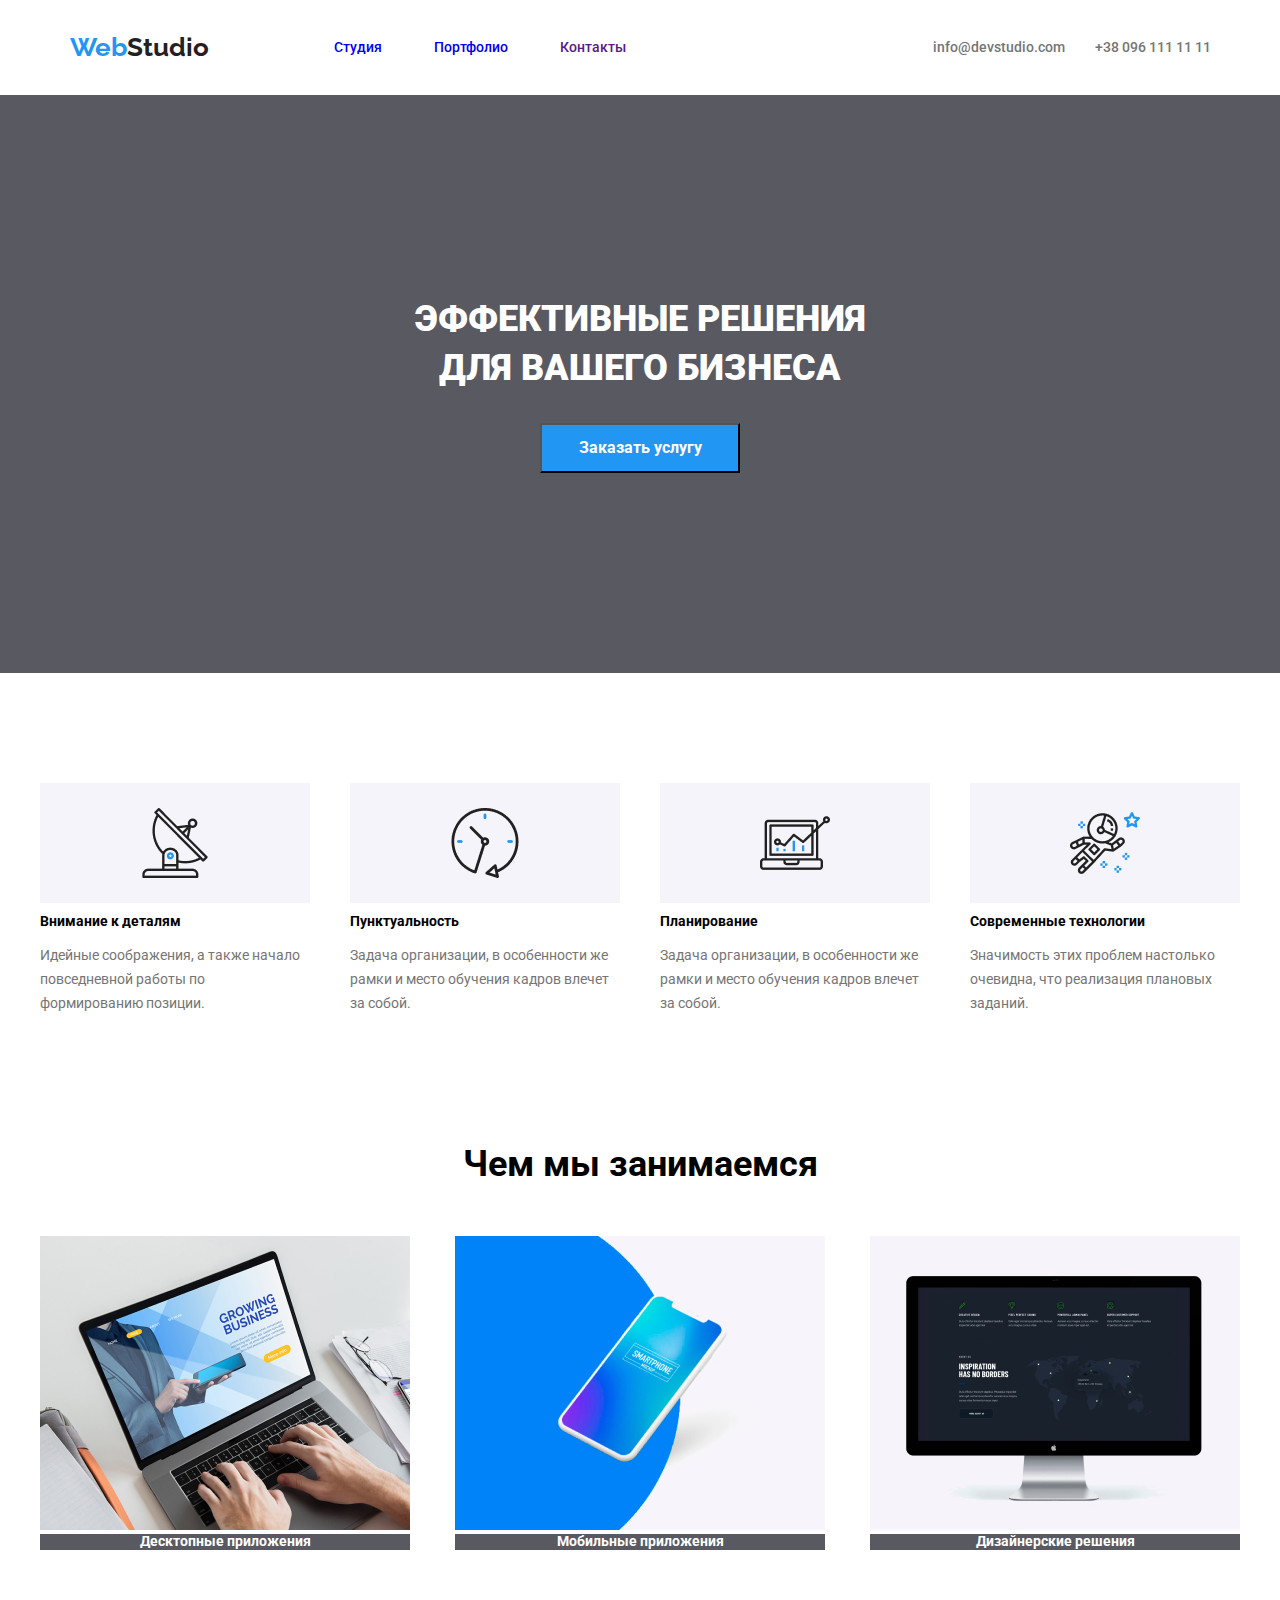
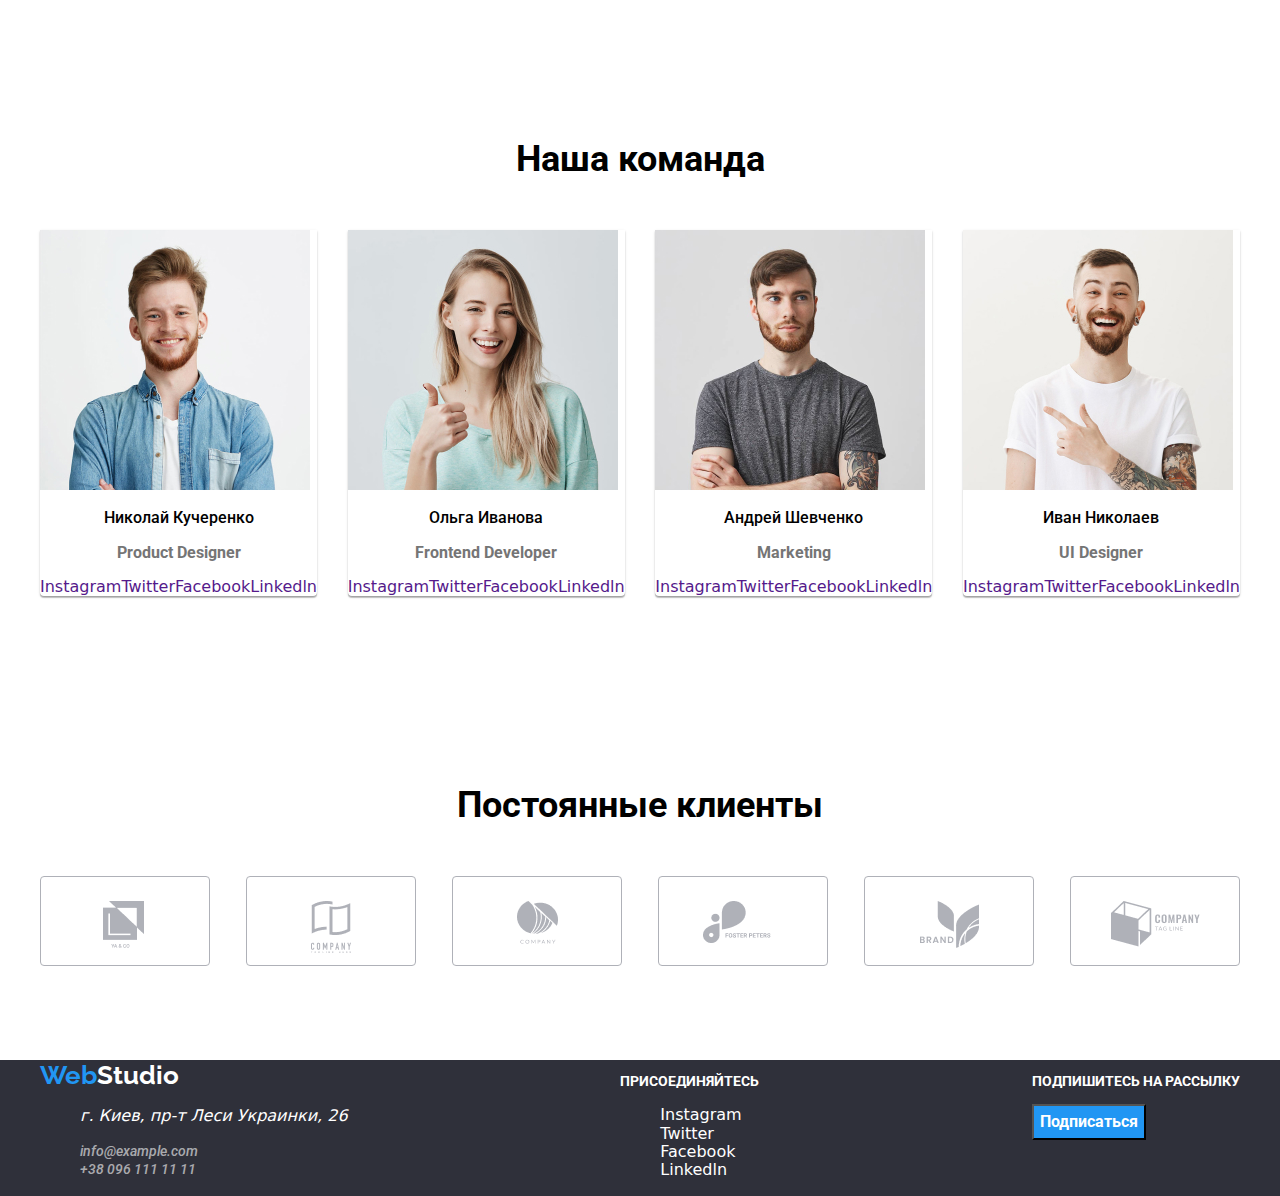
<file: index.html>
<!DOCTYPE html>
<html lang="en">
<head>
    <meta charset="UTF-8">
    <meta name="viewport" content="width=device-width, initial-scale=1.0">
    <title>Document</title>
    <link href="https://fonts.googleapis.com/css2?family=Raleway:wght@700&family=Roboto:ital,wght@0,400;0,500;0,700;1,900&display=swap" rel="stylesheet" />
    <link rel="stylesheet" href="https://cdnjs.cloudflare.com/ajax/libs/modern-normalize/0.6.0/modern-normalize.min.css" />
    <link rel="stylesheet" href="./css/styles.css" />
</head>
<body>
  <!-- Site header -->
    <header class="site-header">
      <div class="container">  
        <nav class="site-nav-header">
            <a href="#" class="logo"><span class="logo-web">Web</span>Studio</a>
            <ul class="site-nav-main">
               <li class="item"><a href="./index.html" class="link">Студия</a></li>
               <li class="item"><a href="./portfolio.html" class="link">Портфолио</a></li>
               <li class="item"><a href="" class="link">Контакты</a></li>
            </ul>
            <ul class="site-nav-main1">
              <li class="item"><a href="mailto:info@devstudio.com" class="email">info@devstudio.com</a></li>
              <li class="item"><a href="tel:+380961111111" class="tel">+38 096 111 11 11</a></li>
            </ul>
        </nav>
      </div>
    </header>
    <main>
        <!-- Hero -->
         <section class="hero-section">
          <div class="container">
            <div class="hero">
            <h1 class="hero-tittle">ЭФФЕКТИВНЫЕ РЕШЕНИЯ <br /> ДЛЯ ВАШЕГО БИЗНЕСА</h1>
            <button type="button" class="button-hero">Заказать услугу</button>
            </div>
          </div>  
         </section>
            
        <!-- Functions -->
         <section class="functions">
          <div class="container">
             <ul class="function-items">
                 <li class="function-item">
                    <div class="function-logo">
                     <img src="./images/vector1.png" alt=""/>
                    </div>
                    <h2 class="secondary-function">Внимание к деталям</h2>
                    <p class="text">Идейные соображения, а также начало повседневной работы по формированию позиции.</p>
                 </li>
                 <li class="function-item">
                    <div class="function-logo">
                     <img src="./images/vector2.png" alt=""/>
                    </div>
                    <h2 class="secondary-function">Пунктуальность</h2>
                    <p class="text">Задача организации, в особенности же рамки и место обучения кадров влечет за собой.</p>
                 </li>
                 <li class="function-item">
                    <div class="function-logo">
                     <img src="./images/vector3.png" alt=""/>
                    </div> 
                    <h2 class="secondary-function">Планирование</h2>
                    <p class="text">Задача организации, в особенности же рамки и место обучения кадров влечет за собой.</p>
                 </li>
                 <li>
                    <div class="function-logo">
                     <img src="./images/vector4.png" alt=""/>
                    </div> 
                    <h2 class="secondary-function">Современные технологии</h2>
                    <p class="text">Значимость этих проблем настолько очевидна, что реализация плановых заданий.</p>
                 </li>
             </ul>
          </div> 
         </section>
      <!-- What are we doing -->
         <section class="doing-section">
          <div class="container">
           <div class="doing-title">
           <h1>Чем мы занимаемся</h1>
           </div>
             <ul class="doing-item">
                 <li>
                    <figure class="box">
                     <img src="./images/img.jpg" alt="photo" width="370" />
                     <figcaption class="secondary-function1">Десктопные приложения</figcaption>
                    </figure>
                 </li>
                 <li>
                    <figure class="box">
                     <img src="./images/img1.jpg" alt="photo" width="370" />
                     <figcaption class="secondary-function1">Мобильные приложения</figcaption>
                    </figure>    
                 </li>
                 <li>
                    <figure class="box">
                     <img src="./images/img2.jpg" alt="photo" width="370" />
                     <figcaption class="secondary-function1">Дизайнерские решения</figcaption>
                    </figure>
                 </li>
             </ul>
           </div>
         </section>
         <!-- Our team -->
         <section class="team-section">
          <div class="container">
             <h1 class="title-team">Наша команда</h1>
             <ul class="team-item">
                 <li class="team-item-every">
                     <img src="./images/photo.jpg" alt="John Smith" width="270" />
                     <h2 class="name">Николай Кучеренко</h2>
                     <h3 class="position">Product Designer</h3>
                     <ul class="social-link">
                       <li><a href="">Instagram</a></li>  
                       <li><a href="">Twitter</a></li>
                       <li><a href="">Facebook</a></li>
                       <li><a href="">Linkedln</a></li>
                     </ul>
                 </li>
                 <li class="team-item-every">
                    <img src="./images/photo1.jpg" alt="Marta Stewart" width="270" />
                    <h2 class="name">Ольга Иванова</h2>
                    <h3 class="position">Frontend Developer</h3>
                    <ul class="social-link">
                      <li><a href="">Instagram</a></li>  
                      <li><a href="">Twitter</a></li>
                      <li><a href="">Facebook</a></li>
                      <li><a href="">Linkedln</a></li>
                    </ul>
                 </li>
                 <li class="team-item-every">
                    <img src="./images/photo2.jpg" alt="Robert Jakis" width="270" />
                    <h2 class="name">Андрей Шевченко</h2>
                    <h3 class="position">Marketing</h3>
                    <ul class="social-link">
                      <li><a href="">Instagram</a></li>  
                      <li><a href="">Twitter</a></li>
                      <li><a href="">Facebook</a></li>
                      <li><a href="">Linkedln</a></li>
                    </ul>
                 </li>
                 <li class="team-item-every">
                    <img src="./images/photo3.jpg" alt="Martin Doe" width="270" />
                    <h2 class="name">Иван Николаев</h2>
                    <h3 class="position">UI Designer</h3>
                    <ul class="social-link">
                      <li><a href="">Instagram</a></li>  
                      <li><a href="">Twitter</a></li>
                      <li><a href="">Facebook</a></li>
                      <li><a href="">Linkedln</a></li>
                    </ul>
                 </li>
             </ul>
          </div>
         </section>
      <!-- Regular customers -->
         <section class="customers-section">
          <div class="container">
             <h1 class="title-clients">Постоянные клиенты</h1>
             <ul class="customers-item">
                 <li class="item"><a href=""></a><img src="./images/logo1.png" alt=""></li>
                 <li class="item"><a href=""></a><img src="./images/logo2.png" alt=""></li>
                 <li class="item"><a href=""></a><img src="./images/logo3.png" alt=""></li>
                 <li class="item"><a href=""></a><img src="./images/logo4.png" alt=""></li>
                 <li class="item"><a href=""></a><img src="./images/logo5.png" alt=""></li>
                 <li class="item"><a href=""></a><img src="./images/logo6.png" alt=""></li>
             </ul>
          </div>
         </section>
    </main>    
    <!-- Footer --> 
    <footer class="footer">
      <div class="container">
      <div class="footer-items">
      <div>
        <a href="#" class="logo"><span class="logo-web">Web</span>Studio</a>
        <address>
          <ul>
            <li><p class="footer-text">г. Киев, пр-т Леси Украинки, 26</p></li>
            <li><a href="mailto:info@example.com" class="email">info@example.com</a></li>
            <li><a href="tel:+380961111111" class="tel">+38 096 111 11 11</a></li>
          </ul>
        </address>
      </div>
            <div>
                <p class="footer-text-item">ПРИСОЕДИНЯЙТЕСЬ</p>  
                <ul>
                    <li><a href="" class="footer-text">Instagram</a></li>  
                    <li><a href="" class="footer-text">Twitter</a></li>
                    <li><a href="" class="footer-text">Facebook</a></li>
                    <li><a href="" class="footer-text">Linkedln</a></li> 
                </ul>
            </div>
            <div>     
            <p class="footer-text-item">ПОДПИШИТЕСЬ НА РАССЫЛКУ</p>
            <button type="button" class="footer-button">Подписаться</button>
            </div>
         </div> 
      </div>
    </footer>
  </body>
</html>
</file>
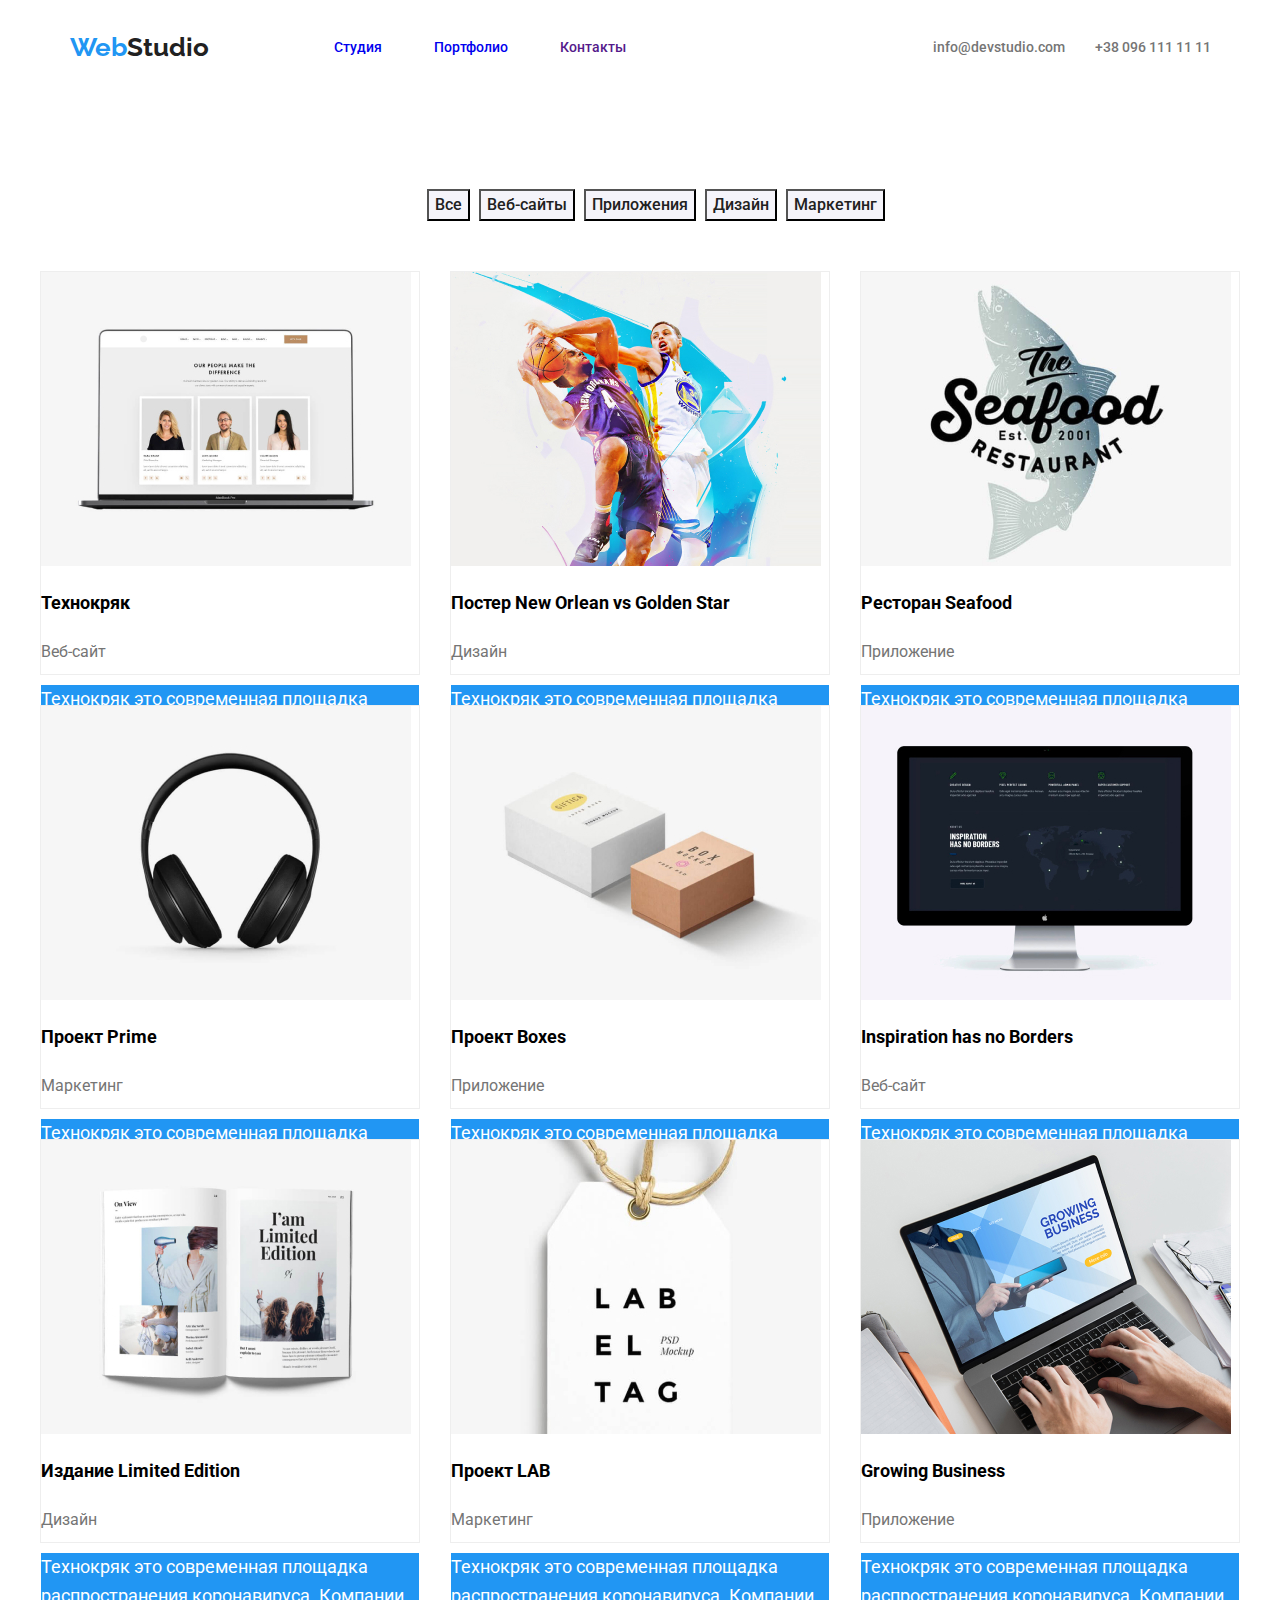
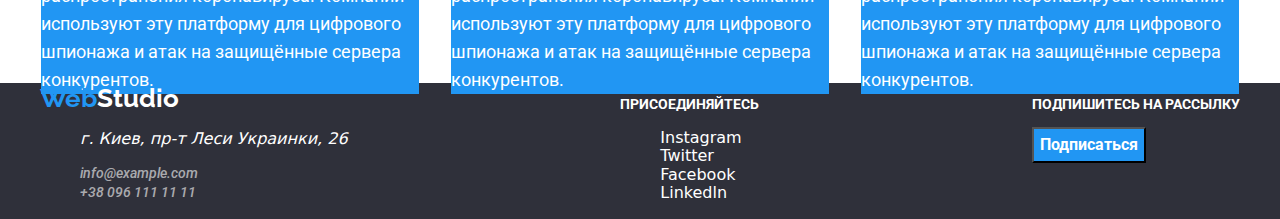
<file: portfolio.html>
<!DOCTYPE html>
<html lang="en">
<head>
    <meta charset="UTF-8">
    <meta name="viewport" content="width=device-width, initial-scale=1.0">
    <title>Document</title>
    <link href="https://fonts.googleapis.com/css2?family=Raleway:wght@700&family=Roboto:ital,wght@0,400;0,500;0,700;1,900&display=swap" rel="stylesheet" />
    <link rel="stylesheet" href="https://cdnjs.cloudflare.com/ajax/libs/modern-normalize/0.6.0/modern-normalize.min.css" />
    <link rel="stylesheet" href="./css/styles.css" />
</head>
<body>
    <!-- Site header -->
    <header class="site-header">
    <div class="container">
        <nav class="site-nav-header">
            <a href="#" class="logo"><span class="logo-web">Web</span>Studio</a>
            <ul class="site-nav-main">
               <li class="item"><a href="./index.html" class="link">Студия</a></li>
               <li class="item"><a href="./portfolio.html" class="link">Портфолио</a></li>
               <li class="item"><a href="" class="link">Контакты</a></li>
            </ul>
            <ul class="site-nav-main1">
              <li class="item"><a href="mailto:info@devstudio.com" class="email">info@devstudio.com</a></li>
              <li class="item"><a href="tel:+380961111111" class="tel">+38 096 111 11 11</a></li>
            </ul>
        </nav>
      </div>
    </header>
    <main>
    <section class="portfolio-section">
    <div class="container"> 
        <ul class="buttons">
            <li><button type="button" class="button">Все</button></li>
            <li><button type="button" class="button">Веб-сайты</button></li>
            <li><button type="button" class="button">Приложения</button></li>
            <li><button type="button" class="button">Дизайн</button></li>
            <li><button type="button" class="button">Маркетинг</button></li>
        </ul>
    </div>
    </section>
    <section class="project-section">
    <div class="container">
        <ul class="project-item">
            <li class="project-item-nav">
                <a href="Проэкт1"></a>
                <img src="./images/project1.jpg" alt="">
                <h2 class="name-project">Технокряк</h2>
                <p class="text-project">Веб-сайт</p>
                <p class="text-project-secondary">Технокряк это современная площадка распространения коронавируса. Компании используют эту платформу для цифрового шпионажа и атак на защищённые сервера конкурентов.</p>
            </li>
            <li class="project-item-nav">
                <a href="Проэкт2"></a>
                <img src="./images/project2.jpg" alt="">
                <h2 class="name-project">Постер New Orlean vs Golden Star</h2>
                <p class="text-project">Дизайн</p>
                <p class="text-project-secondary">Технокряк это современная площадка распространения коронавируса. Компании используют эту платформу для цифрового шпионажа и атак на защищённые сервера конкурентов.</p>
            </li>
            <li class="project-item-nav">
                <a href="Проэкт3"></a>
                <img src="./images/project3.jpg" alt="">
                <h2 class="name-project">Ресторан Seafood</h2>
                <p class="text-project">Приложение</p>
                <p class="text-project-secondary">Технокряк это современная площадка распространения коронавируса. Компании используют эту платформу для цифрового шпионажа и атак на защищённые сервера конкурентов.</p>
            </li>
            <li class="project-item-nav">
                <a href="Проэкт4"></a>
                <img src="./images/project4.jpg" alt="">
                <h2 class="name-project">Проект Prime</h2>
                <p class="text-project">Маркетинг</p>
                <p class="text-project-secondary">Технокряк это современная площадка распространения коронавируса. Компании используют эту платформу для цифрового шпионажа и атак на защищённые сервера конкурентов.</p>
            </li>
            <li class="project-item-nav">
                <a href="Проэкт5"></a>
                <img src="./images/project5.jpg" alt="">
                <h2 class="name-project">Проект Boxes</h2>
                <p class="text-project">Приложение</p>
                <p class="text-project-secondary">Технокряк это современная площадка распространения коронавируса. Компании используют эту платформу для цифрового шпионажа и атак на защищённые сервера конкурентов.</p>
            </li>
            <li class="project-item-nav">
                <a href="Проэкт6"></a>
                <img src="./images/project6.jpg" alt="">
                <h2 class="name-project">Inspiration has no Borders</h2>
                <p class="text-project">Веб-сайт</p>
                <p class="text-project-secondary">Технокряк это современная площадка распространения коронавируса. Компании используют эту платформу для цифрового шпионажа и атак на защищённые сервера конкурентов.</p>
            </li>
            <li class="project-item-nav">
                <a href="Проэкт7"></a>
                <img src="./images/project7.jpg" alt="">
                <h2 class="name-project">Издание Limited Edition</h2>
                <p class="text-project">Дизайн</p>
                <p class="text-project-secondary">Технокряк это современная площадка распространения коронавируса. Компании используют эту платформу для цифрового шпионажа и атак на защищённые сервера конкурентов.</p>
            </li>
            <li class="project-item-nav">
                <a href="Проэкт8"></a>
                <img src="./images/project8.jpg" alt="">
                <h2 class="name-project">Проект LAB</h2>
                <p class="text-project">Маркетинг</p>
                <p class="text-project-secondary">Технокряк это современная площадка распространения коронавируса. Компании используют эту платформу для цифрового шпионажа и атак на защищённые сервера конкурентов.</p>
            </li>
            <li class="project-item-nav">
                <a href="Проэкт9"></a>
                <img src="./images/project9.jpg" alt="">
                <h2 class="name-project">Growing Business</h2>
                <p class="text-project">Приложение</p>
                <p class="text-project-secondary">Технокряк это современная площадка распространения коронавируса. Компании используют эту платформу для цифрового шпионажа и атак на защищённые сервера конкурентов.</p>
            </li>
        </ul>
    </div>
    </section>
    </main>
    <!-- Footer --> 
    <footer class="footer">
        <div class="container">
        <div class="footer-items">
        <div>
          <a href="#" class="logo"><span class="logo-web">Web</span>Studio</a>
          <address>
            <ul>
              <li><p class="footer-text">г. Киев, пр-т Леси Украинки, 26</p></li>
              <li><a href="mailto:info@example.com" class="email">info@example.com</a></li>
              <li><a href="tel:+380961111111" class="tel">+38 096 111 11 11</a></li>
            </ul>
          </address>
        </div>
              <div>
                  <p class="footer-text-item">ПРИСОЕДИНЯЙТЕСЬ</p>  
                  <ul>
                      <li><a href="" class="footer-text">Instagram</a></li>  
                      <li><a href="" class="footer-text">Twitter</a></li>
                      <li><a href="" class="footer-text">Facebook</a></li>
                      <li><a href="" class="footer-text">Linkedln</a></li> 
                  </ul>
              </div>
              <div>     
              <p class="footer-text-item">ПОДПИШИТЕСЬ НА РАССЫЛКУ</p>
              <button type="button" class="footer-button">Подписаться</button>
              </div>
           </div> 
        </div>
      </footer>
</body>
</html>
</file>
<file: css/styles.css>
:root {
    --primary-text-color: rgba(0, 0, 0, 0.8);
    --title-text-color: #212121;
    --secondary-text-color: #757575;
    --accent-text-color: #2196F3;
    --accent-color: #2196F3;
    --primary-bg-color: #E5E5E5;
    --secondary-bg-color: #F5F4FA;
    --header-bg-color: #FFFFFF;
    --footer-bg-color: #2F303A;
    --client-color: #AFB1B8;
}

a {
    text-decoration: none;
}

html {
    box-sizing: border-box;
}
  
  *,
  *::before,
  *::after {
    box-sizing: inherit;
}

.container {
    width: 1200px;
    margin-top: 0px;
    margin-bottom: 0px;
    margin: auto;
}

.site-header {
    width: 100%;
    background-color: var(--header-bg-color);
}

.logo {
    font-family: Raleway, sans-serif;
    font-weight: bold;
    font-size: 26px;
    line-height: 1.19;
    color: var(--title-text-color);
}

h1 {
    margin-top: 0px;
    margin-bottom: 0px;
}

.logo:hover {
    color: var(--accent-text-color);
}

.logo-web {
    color: var(--accent-text-color);
}

.site-nav-header {
    background-color: var(--header-bg-color);
    display: flex;
    align-items: center;
    justify-content: center;
    padding-top: 32px;
    padding-bottom: 32px;
}

.site-nav-main {
    width: 294px;
    display: flex;
    margin-top: 0px;
    margin-bottom: 0px;
    margin-left: 85px;
    margin-right: 0px;
    margin-right: 0px;
}

.site-nav-main1 {
    display: flex;
    margin-top: 0px;
    margin-bottom: 0px;
    margin-left: 305px;
}

.site-nav-main .item:not(:last-child) {
    margin-right: 52px;
}

.site-nav-main1 .item + .item{
    margin-left: 30px;
}

.link {
    font-family: Roboto, sans-serif;
    font-weight: 500;
    font-size: 14px;
    line-height: 1.14;
}

.link:hover {
    color: var(--accent-text-color);
}

.email {
    font-family: Roboto, sans-serif;
    font-weight: 500;
    font-size: 14px;
    line-height: 1.14;
    color: var(--secondary-text-color);
}

.email:hover {
    color: var(--accent-text-color);
}

.tel {
    font-family: Roboto, sans-serif;
    font-weight: 500;
    font-size: 14px;
    line-height: 1.14;
    color: var(--secondary-text-color);
}

.tel:hover {
    color: var(--accent-text-color);
}

.site-nav-main1 .item {
    margin-left: 0px;
    margin-right: 0px;
}

.hero-section {
    background: rgba(47, 48, 58, 0.8);
}

.hero-tittle {
    font-family: Roboto, sans-serif;
    font-weight: 900;
    line-height: 1.36;
    color: var(--header-bg-color);
    text-align: center;
    margin-bottom: 30px;
}

.button-hero {
    color: var(--header-bg-color);
    background-color: var(--accent-color);
    font-family: Roboto, sans-serif;
    font-style: normal;
    font-weight: bold;
    font-size: 16px;
    line-height: 1.88;
    width: 200px;
    height: 50px;
}

.hero {
    display: flex;
    flex-direction: column;
    justify-content: center;
    width: 100%;
    padding-bottom: 200px;
    padding-top: 200px;
    align-items: center;
}

.text {
    font-family: Roboto, sans-serif;
    font-size: 14px;
    line-height: 1.71;
    color: var(--secondary-text-color);
}

.functions {
    padding-bottom: 0px;
    padding-top: 94px;
}

.function-items {
    display: flex;
    justify-content: space-between;
    padding-bottom: 0px;
    padding-left: 0px;
}

.function-logo {
    display: inline-flex;
    justify-content: center;
    align-items: center;
    width: 270px;
    height: 120px;
    left: 815px;
    background: var(--secondary-bg-color);
}

.secondary-function {
    width: 270px;
    height: 16px;
    font-family: Roboto, sans-serif;
    font-weight: bold;
    font-size: 14px;
    line-height: 1.14;
    margin-bottom: 10px;
}

.secondary-function1 {
    width: 100%;
    font-family: Roboto, sans-serif;
    font-weight: bold;
    font-size: 14px;
    line-height: 1.14;
    color: var(--header-bg-color);
    background: rgba(47, 48, 58, 0.8);
    text-align: center;
}

.text {
    width: 270px;
    height: 75px;
}

.doing-section {
    padding-top: 94px;
    padding-bottom: 94px;
}

.doing-title {
    min-width: 376px;
    display: flex;
    justify-content: center;
    margin-bottom: 50px;
}

.doing-item {
    display: flex;
    justify-content: space-between;
    padding: 0px;
    margin-top: 0px;
    margin-bottom: 0px;
}

.box {
     margin: 0px;
}

.team-section {
    padding-top: 94px;
    padding-bottom: 94px;
    background-color: var( --secondary-bg-color:);
}

.title-team {
    display: flex;
    justify-content: center;
    margin-bottom: 50px;
    margin-top: 0px;
}


.team-item {
    display: flex; 
    justify-content: space-between;
    padding: 0px;
    margin: 0px;
}

.team-item-every {
    box-shadow: 0px 2px 1px rgba(0, 0, 0, 0.2), 0px 1px 1px rgba(0, 0, 0, 0.14), 0px 1px 3px rgba(0, 0, 0, 0.12);
    border-radius: 0px 0px 4px 4px;
}

.social-link {
    display: flex;
    padding-left: 0px;
}

h1 {
    font-family: Roboto, sans-serif;
    font-weight: bold;
    font-size: 36px;
    line-height: 1.17;
}

.name {
    font-family: Roboto, sans-serif;
    font-weight: 500;
    font-size: 16px;
    line-height: 1.19;
    text-align: center;
}

.position {
    font-family: Roboto, sans-serif;
    font-size: 16px;
    line-height: 1.19;
    color: var(--secondary-text-color);
    text-align: center;
}

.name-project {
    font-family: Roboto, sans-serif;
    font-style: normal;
    font-weight: bold;
    font-size: 18px;
    line-height: 2;
}

.text-project {
    font-family: Roboto, sans-serif;
    font-style: normal;
    font-weight: normal;
    font-size: 16px;
    line-height: 1.88;
    color: var(--secondary-text-color)
}

.text-project-secondary {
    font-family: Roboto, sans-serif;
    font-style: normal;
    font-weight: normal;
    font-size: 18px;
    line-height: 1.56;
    color: var(--header-bg-color);
    background-color: var(--accent-color);
}

.customers-section {
    display: flex;
    justify-content: stretch;
    align-content: center;
    padding-top: 94px;
    padding-bottom: 94px;
}

.title-clients {
    display: flex;
    justify-content: center;
    margin-bottom: 50px;
}

.customers-item {
    display: flex; 
    justify-content: space-between;
    margin-top: 0px;
    margin-bottom: 0px;
    padding-left: 0px;
}

.customers-item .item {
    width: 170px;
    height: 90px;
    border: 1px solid #AFB1B8;
    box-sizing: border-box;
    border-radius: 4px;
    text-align: center;
    padding-top: 24px;
}

.portfolio-section {
    margin-top: 0px;
    margin-right: 0px;
    margin-bottom: 0px;
    margin-left: 0px;
    padding-bottom: 50px;
}

.project-section {
    margin-right: 0px;
    margin-bottom: 0px;
    margin-left: 0px;
    padding-left: 0px;
    padding-top: 0px;
    padding-right: 0cm;
    display: flex;
    flex-wrap: wrap;
}

.project-item {
    margin-left: 0px;
    padding-left: 0px;
    display: flex;
    flex-wrap: wrap;  
    margin-top: 0px;
    padding-bottom: 94px;
}

.project-item-nav {
    width: calc((100% - 60px)/3);
    height: 404px;
    margin-right: 30px;
    margin-bottom: 30px;
    margin-left: 0px;
    padding-left: 0px;
    background: #FFFFFF;
    border: 1px solid #EEEEEE;
    box-sizing: border-box;
}

.project-item-nav:nth-child(3n) {
    margin-right: 0px;
}

footer {
    background-color: var(--footer-bg-color);
}

.footer-items {
    display: flex;
    justify-content: space-between;
}

.footer-text {
    color: var(--header-bg-color);
}

.footer-text-item {
    font-family: Roboto, sans-serif;
    font-style: normal;
    font-weight: bold;
    font-size: 14px;
    line-height: 1.14;
    color: var(--header-bg-color);
}

footer .email {
    color: rgba(255, 255, 255, 0.6);
}

footer .tel {
    color: rgba(255, 255, 255, 0.6);
}

footer .logo {
    color: var(--header-bg-color);
}

.footer-button {
    color: var(--header-bg-color);
    background-color: var(--accent-color);
    font-family: Roboto, sans-serif;
    font-style: normal;
    font-weight: bold;
    font-size: 16px;
    line-height: 1.88;
}

.portfolio-section .buttons {
    display: flex;
    justify-content: center;
    min-width: 611px;
    margin-top: 0px;
    margin-right: 0px;
    margin-bottom: 0px;
    padding-top: 94px;
}

.button {
    color: var(--title-text-color);
    background-color: var(--secondary-bg-color);
    font-family: Roboto, sans-serif;
    font-weight: 500;
    font-size: 16px;
    line-height: 1.63;
    margin-right: 9px;
}

.buttons:last-child {
    margin-right: 0px;
}

.button:hover {
    color: var(--header-bg-color);
    background-color: var(--accent-color);
}

ul {
    list-style: none;
}

.client {
    color: var(--client-color);
}
</file>
